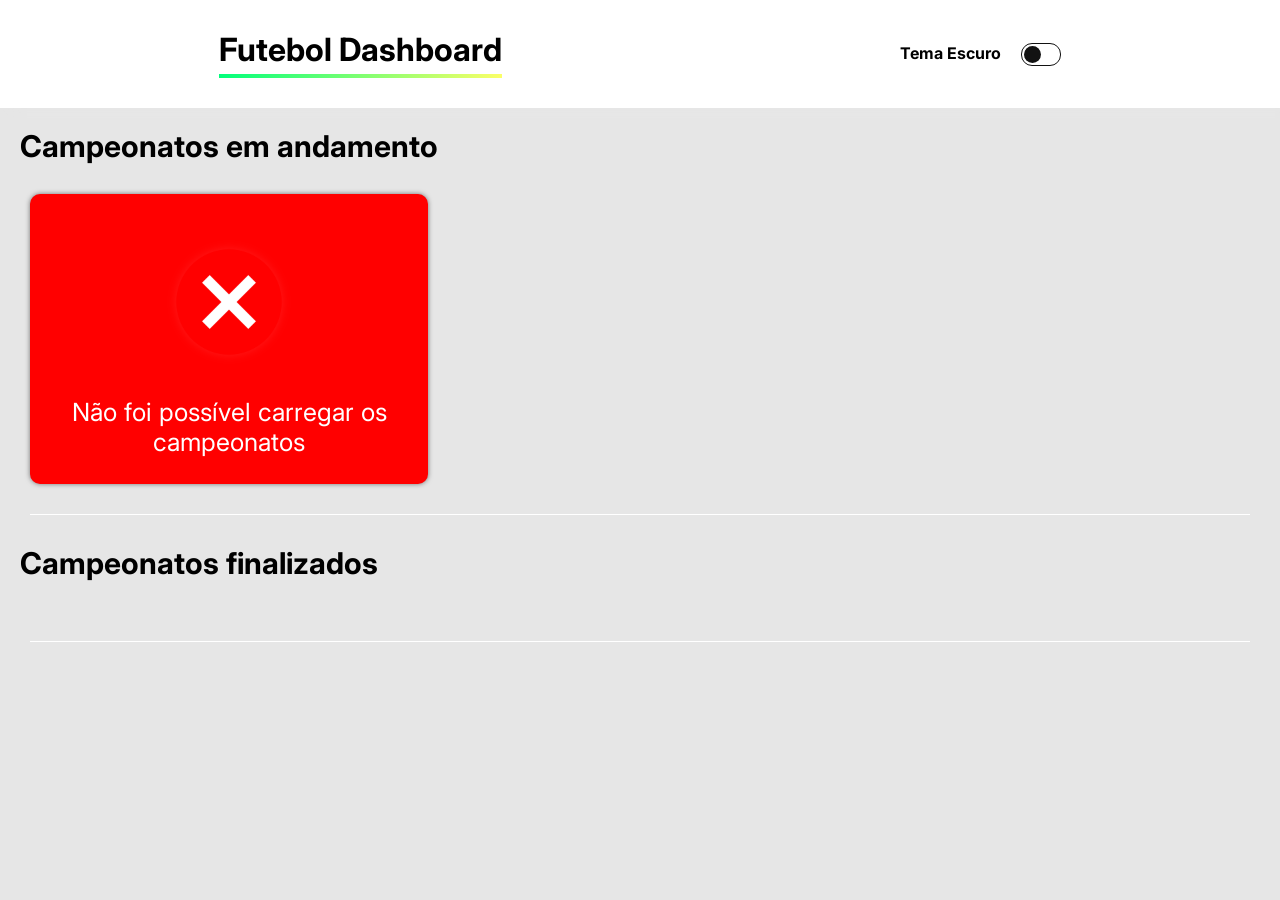
<file: pages/index.html>
<!--
Criei um site que pega uma API gratuita que trás os campeonatos de futebol
O código JS está todo comentado para ajudar no entendimento do código
Neste projeto está contido:
  -Criação dinamica de elementos com javascript utilizando funções
  -Mensagem de erro caso não consiga puxar as informações
  -2 temas para alternar entra (escuro, claro)
  -Armazenamento do tema escolhido, para manter sempre que o usuário entrar na página
  -Utilizado estrutura de repetição (ForEach) para acessar os conteudos que a API enviava
-->

<!DOCTYPE html>
<html lang="ptbr">
<head>
  <meta charset="UTF-8">
  <meta name="viewport" content="width=device-width, initial-scale=1.0"> <!-- displays site properly based on user's device -->

  <link rel="icon" type="image/png" sizes="32x32" href="./images/favicon-32x32.png">
  
  <title>Dashboard Futebol Brasileiro</title>

  <link rel="stylesheet" href="../styles/index.css">
  


</head>
<body>
<main>

  <header>
      <h1>Futebol Dashboard</h1>
      <p></p>
    </div>
    <div class="checkbox-wrapper-14">
      <label for="s1-14">Tema Escuro</label>
      <input id="s1-14" type="checkbox" class="switch">
    </div>
  </header>

  <section>
    <h1 class="leagues-title">Campeonatos em andamento</h1>
    <div class="main-leagues">
      
    </div>
    <h1 class="leagues-title">Campeonatos finalizados</h1>
    <div class="past-leagues">

    </div>
  </section>

</main>
 
</body>
<script src="../js/index.js"></script>
</html>
</file>
<file: styles/index.css>
@import url("https://fonts.googleapis.com/css2?family=Inter:wght@200;400;700&display=swap");

* {
  margin: 0;
  padding: 0;
  text-decoration: none;
}

[data-theme="dark"] {
  --primary-color: #5effac;
  --secondary-color: #fcff67;
  --error-color: #610000;
  --error-text-color: #fff;

  --background: #121212;
  --background-surface: #1f1f1f;

  --main-oposite: #ffffff;

  --text: #ffffff;

  --main-gradient: linear-gradient(
    90deg,
    rgba(94, 255, 172, 1) 0%,
    rgba(252, 255, 103, 1) 100%
  );
}

[data-theme="light"] {
  --primary-color: #5effac;
  --secondary-color: #fcff67;
  --error-color: #ff0000;
  --error-text-color: #fff;

  --background: #e6e6e6;
  --background-surface: #ffffff;

  --text: #000;

  --main-oposite: #121212;

  --main-gradient: linear-gradient(
    90deg,
    rgb(0, 255, 123) 0%,
    rgba(252, 255, 103, 1) 100%
  );
}

body {
  font-family: "Inter", sans-serif;
  background-color: var(--background);
  color: var(--text);
  transition: 0.4s;
}

header {
  display: flex;
  align-items: center;
  justify-content: space-evenly;
  padding: 30px 20px;
  background-color: var(--background-surface);
  box-shadow: 10px 0px 10px var(--background);
  transition: 0.4s;
}

header h1 {
  border-bottom: 4px solid;
  border-image-slice: 1;
  border-image-source: var(--main-gradient);
  padding-bottom: 5px;
}

.leagues-title {
  font-size: 30px;
  margin: 20px;
  transition: 0.4s;
}

.main-leagues {
  margin: 30px;
  display: grid;
  grid-template-columns: 1fr 1fr 1fr;
  column-gap: 5px;
  row-gap: 5px;
  padding-bottom: 30px;
  border-bottom: 1px solid var(--background-surface);
}

.div-leagues {
  display: flex;
  flex-direction: column;
  align-items: center;
  justify-content: center;
  gap: 15px;
  color: var(--text);
  width: calc(100% - 45px);
  height: 250px;
  padding: 20px;
  background-color: var(--background-surface);
  text-align: center;
  border-radius: 10px;
  box-shadow: 0px 0px 5px rgba(0, 0, 0, 0.5);
  transition: 0.4s;
}

.div-leagues img {
  width: 6em;
  filter: drop-shadow(0px 0px 5px rgba(255, 255, 255, 0.1));
}

.div-leagues h3 {
  font-size: 22px;
}

.div-leagues p {
  font-size: 18px;
}

.div-leagues:hover {
  cursor: pointer;
  box-shadow: inset 0 0 300px 250px rgba(255, 255, 255, 0.2);
}

.past-leagues {
  margin: 30px;
  display: grid;
  grid-template-columns: 1fr 1fr 1fr;
  column-gap: 5px;
  row-gap: 5px;
  padding-bottom: 30px;
  border-bottom: 1px solid var(--background-surface);
}

.error-league {
  display: flex;
  flex-direction: column;
  align-items: center;
  justify-content: center;
  gap: 15px;
  color: var(--error-text-color);
  width: calc(100% - 45px);
  height: 250px;
  padding: 20px;
  background-color: var(--error-color);
  text-align: center;
  border-radius: 10px;
  box-shadow: 0px 0px 5px rgba(0, 0, 0, 0.5);
  transition: 0.4s;
}

.error-league img {
  width: 10em;
  filter: drop-shadow(0px 0px 5px rgba(255, 255, 255, 0.1));
}

.error-league p {
  font-size: 25px;
}

@media (max-width: 1000px) {
  .main-leagues {
    grid-template-columns: 1fr 1fr;
  }

  .past-leagues {
    grid-template-columns: 1fr 1fr;
  }
}

@media (max-width: 700px) {
  header {
    flex-direction: column;
    gap: 10px;
  }

  .main-leagues {
    grid-template-columns: 1fr;
    gap: 15px 0px;
  }

  .past-leagues {
    grid-template-columns: 1fr;
    gap: 15px 0px;
  }
}

/* ---------- CSS botão de trocar tema ---------- */

.checkbox-wrapper-14 {
  font-weight: 700;
  display: flex;
  gap: 20px;
}

.checkbox-wrapper-14 * {
  box-sizing: inherit;
}
.checkbox-wrapper-14 *:before,
.checkbox-wrapper-14 *:after {
  box-sizing: inherit;
}

@supports (-webkit-appearance: none) or (-moz-appearance: none) {
  .checkbox-wrapper-14 input[type="checkbox"] {
    --active: var(--main-gradient);
    --active-inner: var(--background-surface);
    --border: var(--main-oposite);
    --border-hover: var(--primary-color);
    --background: #fff;
    --disabled: var(--main-dark);
    --disabled-inner: var(--main-dark);
    -webkit-appearance: none;
    -moz-appearance: none;
    height: 21px;
    outline: none;
    display: inline-block;
    vertical-align: top;
    position: relative;
    margin: 0;
    cursor: pointer;
    border: 1px solid var(--bc, var(--border));
    background: var(--b, var(--background));
    transition: background 0.3s, border-color 0.3s, box-shadow 0.2s;
  }
  .checkbox-wrapper-14 input[type="checkbox"]:after {
    content: "";
    display: block;
    left: 0;
    top: 0;
    position: absolute;
    transition: transform var(--d-t, 0.3s) var(--d-t-e, ease),
      opacity var(--d-o, 0.2s);
  }
  .checkbox-wrapper-14 input[type="checkbox"]:checked {
    --b: var(--active);
    --bc: var(--active);
    --d-o: 0.3s;
    --d-t: 0.6s;
    --d-t-e: cubic-bezier(0.2, 0.85, 0.32, 1.2);
  }
  .checkbox-wrapper-14 input[type="checkbox"]:disabled {
    --b: var(--disabled);
    cursor: not-allowed;
    opacity: 0.9;
  }
  .checkbox-wrapper-14 input[type="checkbox"]:disabled:checked {
    --b: var(--disabled-inner);
    --bc: var(--border);
  }
  .checkbox-wrapper-14 input[type="checkbox"]:disabled + label {
    cursor: not-allowed;
  }
  .checkbox-wrapper-14
    input[type="checkbox"]:hover:not(:checked):not(:disabled) {
    --bc: var(--border-hover);
  }
  .checkbox-wrapper-14 input[type="checkbox"]:not(.switch) {
    width: 21px;
  }
  .checkbox-wrapper-14 input[type="checkbox"]:not(.switch):after {
    opacity: var(--o, 0);
  }
  .checkbox-wrapper-14 input[type="checkbox"]:not(.switch):checked {
    --o: 1;
  }
  .checkbox-wrapper-14 input[type="checkbox"] + label {
    display: inline-block;
    vertical-align: middle;
    cursor: pointer;
    margin-left: 4px;
  }

  .checkbox-wrapper-14 input[type="checkbox"]:not(.switch) {
    border-radius: 7px;
  }
  .checkbox-wrapper-14 input[type="checkbox"]:not(.switch):after {
    width: 5px;
    height: 9px;
    border: 2px solid var(--active-inner);
    border-top: 0;
    border-left: 0;
    left: 7px;
    top: 4px;
    transform: rotate(var(--r, 20deg));
  }
  .checkbox-wrapper-14 input[type="checkbox"]:not(.switch):checked {
    --r: 43deg;
  }
  .checkbox-wrapper-14 input[type="checkbox"].switch {
    width: 38px;
    border-radius: 11px;
  }
  .checkbox-wrapper-14 input[type="checkbox"].switch:after {
    left: 2px;
    top: 2px;
    border-radius: 50%;
    width: 17px;
    height: 17px;
    background: var(--ab, var(--border));
    transform: translateX(var(--x, 0));
  }
  .checkbox-wrapper-14 input[type="checkbox"].switch:checked {
    --ab: var(--active-inner);
    --x: 17px;
  }
  .checkbox-wrapper-14
    input[type="checkbox"].switch:disabled:not(:checked):after {
    opacity: 0.6;
  }
}
</file>
